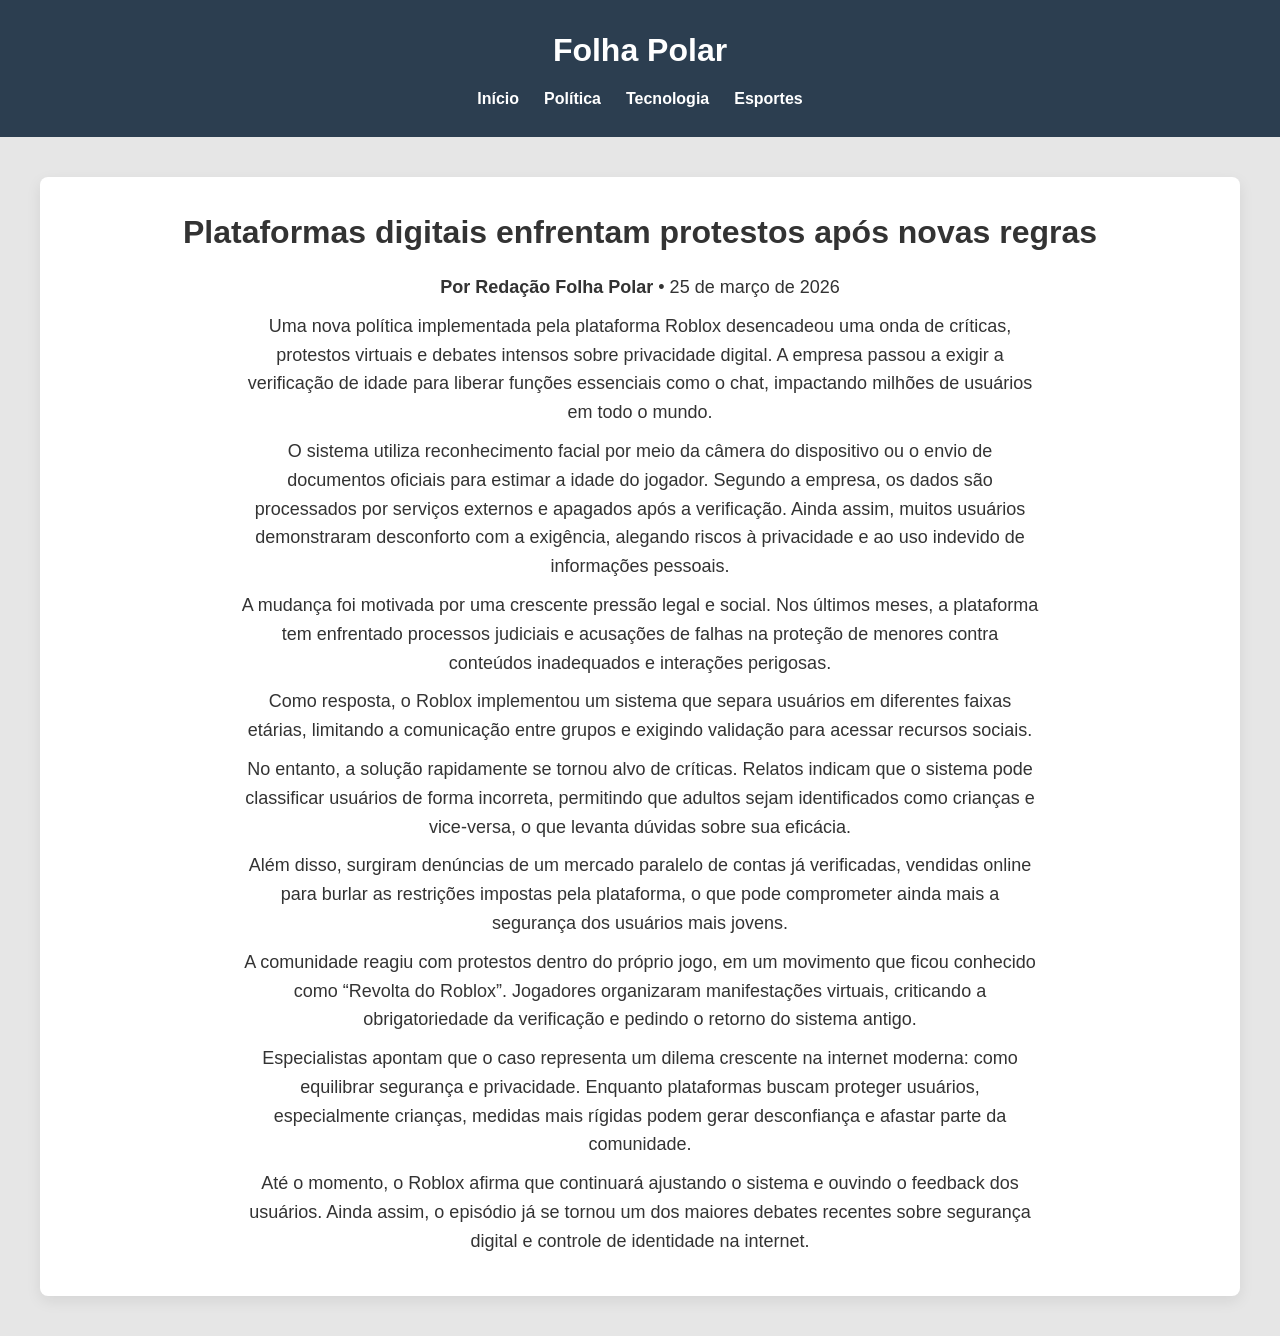
<file: noticia1.html>
<!DOCTYPE html>
<html lang="pt-BR">
<head>
<meta charset="UTF-8">
<meta name="viewport" content="width=device-width, initial-scale=1.0">
<title>Folha Polar - Notícia</title>
<link rel="stylesheet" href="style.css">
</head>

<body>

<header>
<h1>Folha Polar</h1>
<nav>
<ul>
<li><a href="index.html">Início</a></li>
<li><a href="#">Política</a></li>
<li><a href="#">Tecnologia</a></li>
<li><a href="#">Esportes</a></li>
</ul>
</nav>
</header>

<main class="pagina">
<div class="container">
    <div class="conteudo-principal pagina-noticia">

<h2>Plataformas digitais enfrentam protestos após novas regras</h2>

<p><strong>Por Redação Folha Polar</strong> • 25 de março de 2026</p>

<p>Uma nova política implementada pela plataforma Roblox desencadeou uma onda de críticas, protestos virtuais e debates intensos sobre privacidade digital. A empresa passou a exigir a verificação de idade para liberar funções essenciais como o chat, impactando milhões de usuários em todo o mundo.</p>

<p>O sistema utiliza reconhecimento facial por meio da câmera do dispositivo ou o envio de documentos oficiais para estimar a idade do jogador. Segundo a empresa, os dados são processados por serviços externos e apagados após a verificação. Ainda assim, muitos usuários demonstraram desconforto com a exigência, alegando riscos à privacidade e ao uso indevido de informações pessoais.</p>

<p>A mudança foi motivada por uma crescente pressão legal e social. Nos últimos meses, a plataforma tem enfrentado processos judiciais e acusações de falhas na proteção de menores contra conteúdos inadequados e interações perigosas.</p>

<p>Como resposta, o Roblox implementou um sistema que separa usuários em diferentes faixas etárias, limitando a comunicação entre grupos e exigindo validação para acessar recursos sociais.</p>

<p>No entanto, a solução rapidamente se tornou alvo de críticas. Relatos indicam que o sistema pode classificar usuários de forma incorreta, permitindo que adultos sejam identificados como crianças e vice-versa, o que levanta dúvidas sobre sua eficácia.</p>

<p>Além disso, surgiram denúncias de um mercado paralelo de contas já verificadas, vendidas online para burlar as restrições impostas pela plataforma, o que pode comprometer ainda mais a segurança dos usuários mais jovens.</p>

<p>A comunidade reagiu com protestos dentro do próprio jogo, em um movimento que ficou conhecido como “Revolta do Roblox”. Jogadores organizaram manifestações virtuais, criticando a obrigatoriedade da verificação e pedindo o retorno do sistema antigo.</p>

<p>Especialistas apontam que o caso representa um dilema crescente na internet moderna: como equilibrar segurança e privacidade. Enquanto plataformas buscam proteger usuários, especialmente crianças, medidas mais rígidas podem gerar desconfiança e afastar parte da comunidade.</p>

<p>Até o momento, o Roblox afirma que continuará ajustando o sistema e ouvindo o feedback dos usuários. Ainda assim, o episódio já se tornou um dos maiores debates recentes sobre segurança digital e controle de identidade na internet.</p>
</file>
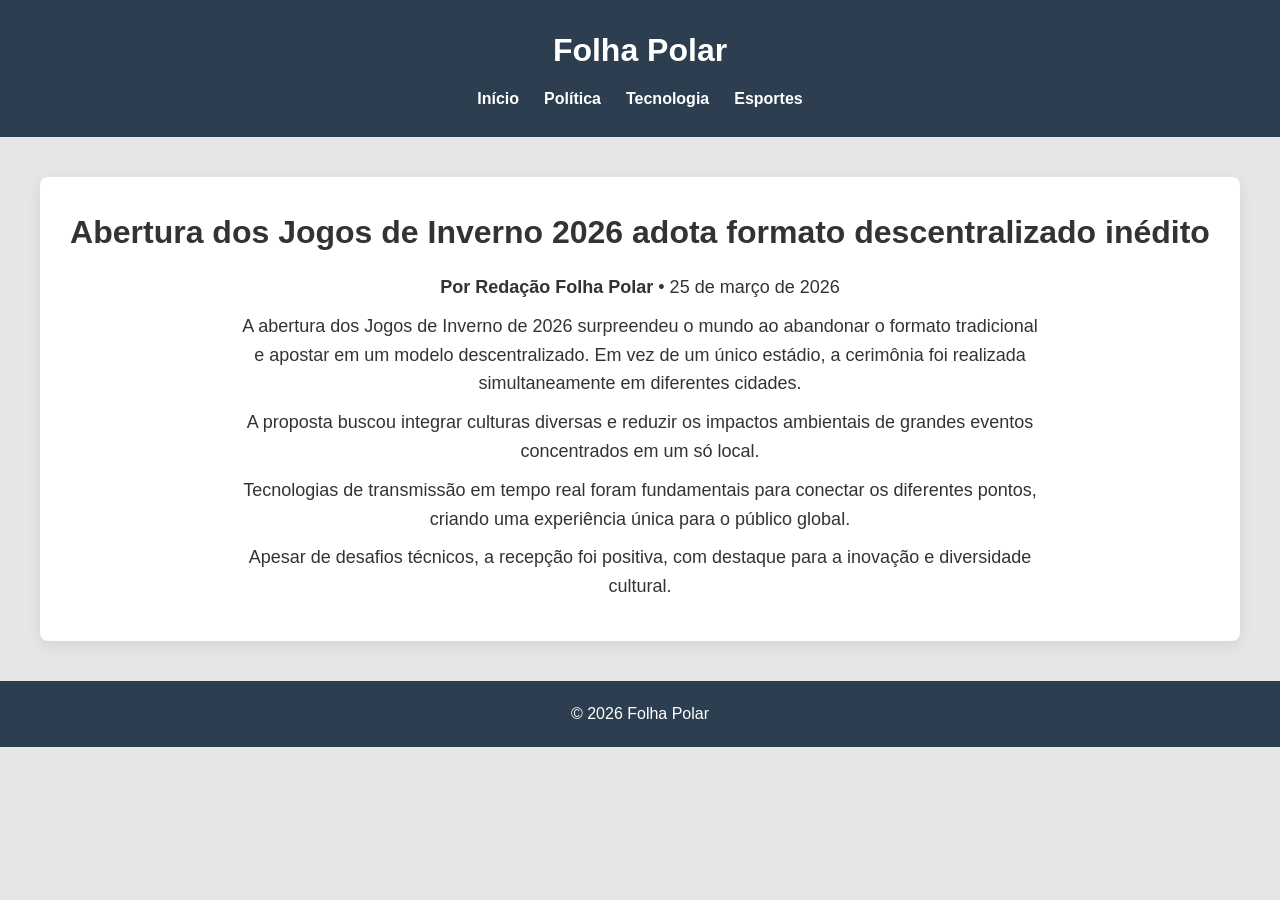
<file: noticia2.html>
<!DOCTYPE html>
<html lang="pt-BR">
<head>
<meta charset="UTF-8">
<meta name="viewport" content="width=device-width, initial-scale=1.0">
<title>Folha Polar - Notícia</title>
<link rel="stylesheet" href="style.css">
</head>

<body>

<header>
<h1>Folha Polar</h1>
<nav>
<ul>
<li><a href="index.html">Início</a></li>
<li><a href="#">Política</a></li>
<li><a href="#">Tecnologia</a></li>
<li><a href="#">Esportes</a></li>
</ul>
</nav>
</header>

<main class="pagina">
<div class="container">
<div class="conteudo-principal pagina-noticia">

<h2>Abertura dos Jogos de Inverno 2026 adota formato descentralizado inédito</h2>

<p><strong>Por Redação Folha Polar</strong> • 25 de março de 2026</p>

<p>A abertura dos Jogos de Inverno de 2026 surpreendeu o mundo ao abandonar o formato tradicional e apostar em um modelo descentralizado. Em vez de um único estádio, a cerimônia foi realizada simultaneamente em diferentes cidades.</p>

<p>A proposta buscou integrar culturas diversas e reduzir os impactos ambientais de grandes eventos concentrados em um só local.</p>

<p>Tecnologias de transmissão em tempo real foram fundamentais para conectar os diferentes pontos, criando uma experiência única para o público global.</p>

<p>Apesar de desafios técnicos, a recepção foi positiva, com destaque para a inovação e diversidade cultural.</p>

</div>
</div>
</main>

<footer>
<p>© 2026 Folha Polar</p>
</footer>

</body>
</html>
</file>
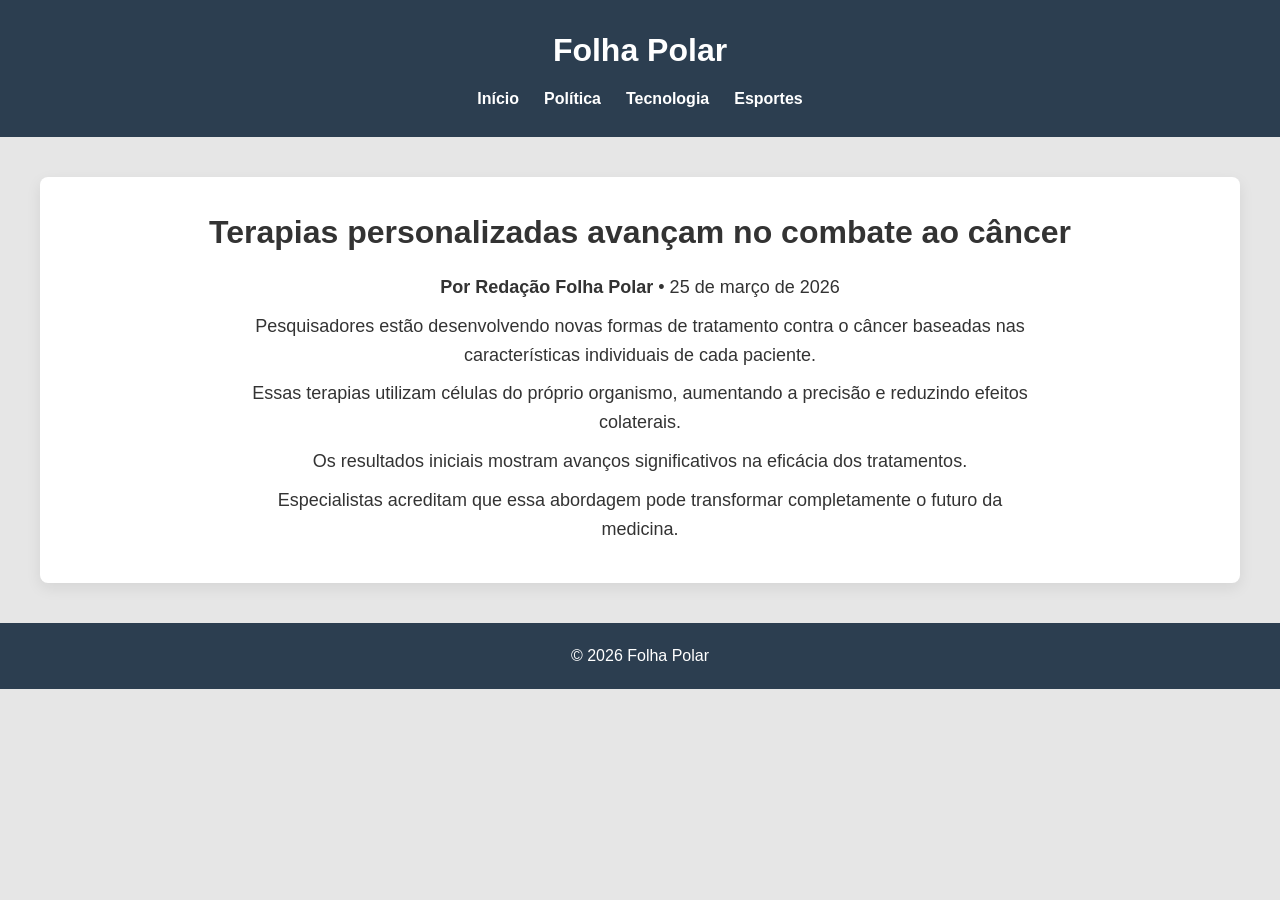
<file: noticia3.html>
<!DOCTYPE html>
<html lang="pt-BR">
<head>
<meta charset="UTF-8">
<meta name="viewport" content="width=device-width, initial-scale=1.0">
<title>Folha Polar - Notícia</title>
<link rel="stylesheet" href="style.css">
</head>

<body>

<header>
<h1>Folha Polar</h1>
<nav>
<ul>
<li><a href="index.html">Início</a></li>
<li><a href="#">Política</a></li>
<li><a href="#">Tecnologia</a></li>
<li><a href="#">Esportes</a></li>
</ul>
</nav>
</header>

<main class="pagina">
<div class="container">
<div class="conteudo-principal pagina-noticia">

<h2>Terapias personalizadas avançam no combate ao câncer</h2>

<p><strong>Por Redação Folha Polar</strong> • 25 de março de 2026</p>

<p>Pesquisadores estão desenvolvendo novas formas de tratamento contra o câncer baseadas nas características individuais de cada paciente.</p>

<p>Essas terapias utilizam células do próprio organismo, aumentando a precisão e reduzindo efeitos colaterais.</p>

<p>Os resultados iniciais mostram avanços significativos na eficácia dos tratamentos.</p>

<p>Especialistas acreditam que essa abordagem pode transformar completamente o futuro da medicina.</p>

</div>
</div>
</main>

<footer>
<p>© 2026 Folha Polar</p>
</footer>

</body>
</html>
</file>
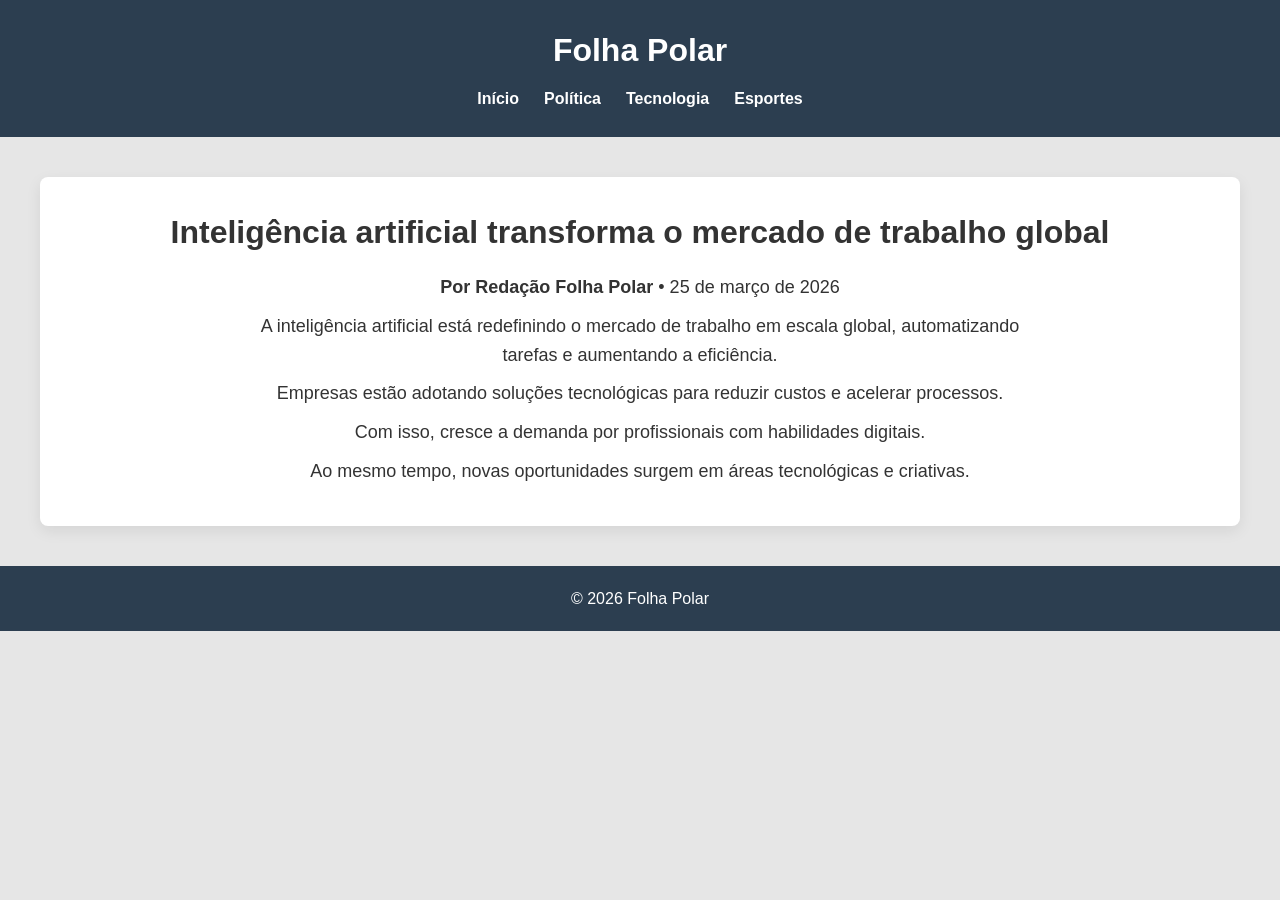
<file: noticia4.html>
<!DOCTYPE html>
<html lang="pt-BR">
<head>
<meta charset="UTF-8">
<meta name="viewport" content="width=device-width, initial-scale=1.0">
<title>Folha Polar - Notícia</title>
<link rel="stylesheet" href="style.css">
</head>

<body>

<header>
<h1>Folha Polar</h1>
<nav>
<ul>
<li><a href="index.html">Início</a></li>
<li><a href="#">Política</a></li>
<li><a href="#">Tecnologia</a></li>
<li><a href="#">Esportes</a></li>
</ul>
</nav>
</header>

<main class="pagina">
<div class="container">
<div class="conteudo-principal pagina-noticia">

<h2>Inteligência artificial transforma o mercado de trabalho global</h2>

<p><strong>Por Redação Folha Polar</strong> • 25 de março de 2026</p>

<p>A inteligência artificial está redefinindo o mercado de trabalho em escala global, automatizando tarefas e aumentando a eficiência.</p>

<p>Empresas estão adotando soluções tecnológicas para reduzir custos e acelerar processos.</p>

<p>Com isso, cresce a demanda por profissionais com habilidades digitais.</p>

<p>Ao mesmo tempo, novas oportunidades surgem em áreas tecnológicas e criativas.</p>

</div>
</div>
</main>

<footer>
<p>© 2026 Folha Polar</p>
</footer>

</body>
</html>
</file>
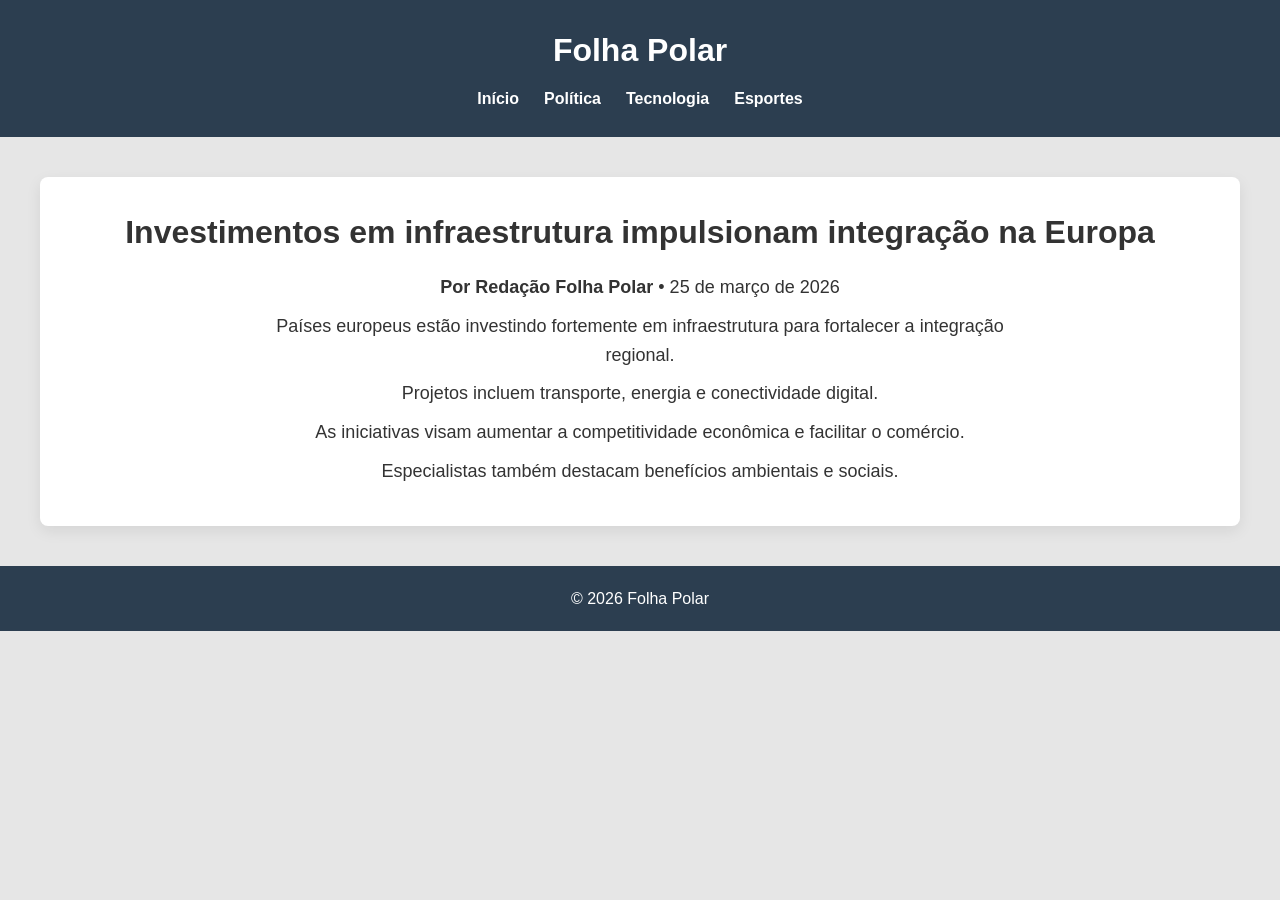
<file: noticia5.html>
<!DOCTYPE html>
<html lang="pt-BR">
<head>
<meta charset="UTF-8">
<meta name="viewport" content="width=device-width, initial-scale=1.0">
<title>Folha Polar - Notícia</title>
<link rel="stylesheet" href="style.css">
</head>

<body>

<header>
<h1>Folha Polar</h1>
<nav>
<ul>
<li><a href="index.html">Início</a></li>
<li><a href="#">Política</a></li>
<li><a href="#">Tecnologia</a></li>
<li><a href="#">Esportes</a></li>
</ul>
</nav>
</header>

<main class="pagina">
<div class="container">
<div class="conteudo-principal pagina-noticia">

<h2>Investimentos em infraestrutura impulsionam integração na Europa</h2>

<p><strong>Por Redação Folha Polar</strong> • 25 de março de 2026</p>

<p>Países europeus estão investindo fortemente em infraestrutura para fortalecer a integração regional.</p>

<p>Projetos incluem transporte, energia e conectividade digital.</p>

<p>As iniciativas visam aumentar a competitividade econômica e facilitar o comércio.</p>

<p>Especialistas também destacam benefícios ambientais e sociais.</p>

</div>
</div>
</main>

<footer>
<p>© 2026 Folha Polar</p>
</footer>

</body>
</html>
</file>
<file: style.css>
* {
margin: 0;
padding: 0;
box-sizing: border-box;
}

body {
font-family: Arial, sans-serif;
background: #e6e6e6;
color: #333;
line-height: 1.6;
}

/* HEADER */
header {
background: #2c3e50;
color: white;
padding: 25px;
text-align: center;
}

header h1 {
margin-bottom: 10px;
}

nav ul {
list-style: none;
display: flex;
justify-content: center;
gap: 25px;
}

nav a {
color: white;
text-decoration: none;
font-weight: bold;
transition: 0.2s;
}

nav a:hover {
color: #cbd5e1;
}

/* LAYOUT */
.pagina {
display: flex;
justify-content: center;
}

.container {
display: flex;
gap: 30px;
max-width: 1200px;
width: 100%;
background: white;
margin: 40px;
padding: 30px;
border-radius: 8px;
box-shadow: 0 5px 15px rgba(0,0,0,0.08);
}

/* MAIN */
.conteudo-principal {
flex: 2;
}

.noticia {
display: flex;
gap: 20px;
margin-bottom: 25px;
padding-bottom: 20px;
border-bottom: 1px solid #ddd;
transition: 0.25s;
}

.noticia:hover {
transform: translateY(-3px);
}

.noticia img {
width: 150px;
height: 150px;
object-fit: cover;
border-radius: 5px;
}

.texto h2 {
margin-bottom: 8px;
}

.texto a {
color: #2980b9;
text-decoration: none;
font-weight: bold;
}

.texto a:hover {
text-decoration: underline;
}

/* SIDEBAR */
.sidebar {
flex: 1;
}

.sidebar h3 {
margin-bottom: 15px;
}

.mini-noticia {
display: flex;
align-items: center;
gap: 10px;
margin-bottom: 12px;
}

.mini-noticia img {
width: 50px;
height: 50px;
object-fit: cover;
border-radius: 4px;
}

.mini-noticia a {
text-decoration: none;
color: #2980b9;
font-weight: bold;
}

.mini-noticia a:hover {
text-decoration: underline;
}

/* SEARCH */
.busca {
margin-top: 25px;
display: flex;
gap: 10px;
}

.busca input {
flex: 1;
padding: 8px;
border: 1px solid #ccc;
border-radius: 4px;
outline: none;
}

.busca button {
padding: 8px 12px;
border: none;
background: #2c3e50;
color: white;
border-radius: 4px;
cursor: pointer;
transition: 0.2s;
}

.busca button:hover {
background: #1a252f;
}

/* FOOTER */
footer {
background: #2c3e50;
color: white;
padding: 20px;
text-align: center;
}

.pagina-noticia h2 {
    font-size: 32px;
    text-align: center;
    margin-bottom: 15px;
    }
    
    .pagina-noticia p {
    font-size: 18px;
    text-align: center;
    max-width: 800px;
    margin: 10px auto;
    }
    
    .pagina-noticia img {
    display: block;
    margin: 20px auto;
    }
</file>
